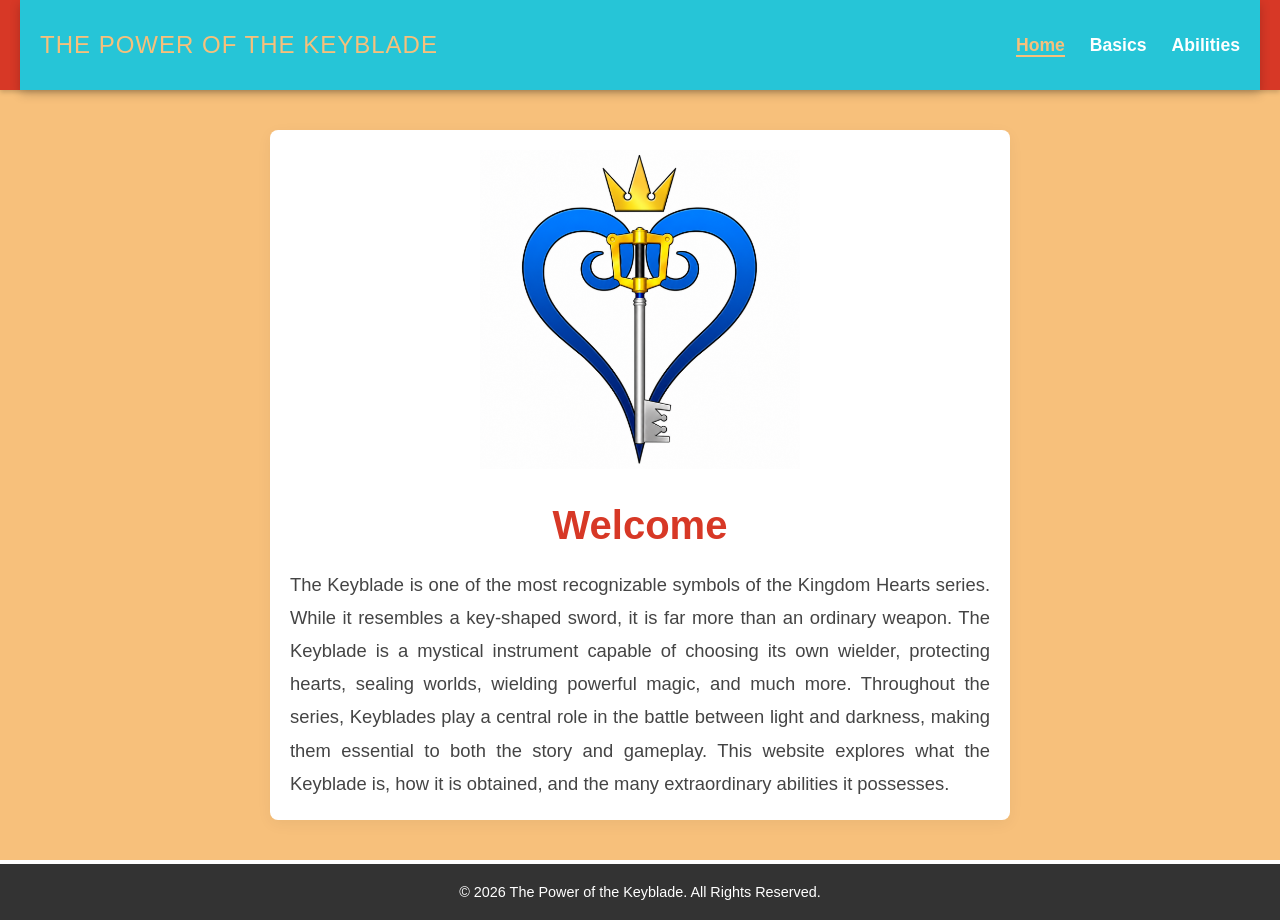
<file: index.html>
<!DOCTYPE html>
<html lang="en">
<head>
    <meta charset="UTF-8">
    <meta name="viewport" content="width=device-width, initial-scale=1.0">
    <title>The Power of the Keyblade</title>
    <link rel="stylesheet" href="styles/styles.css">
    <link rel="stylesheet" href="styles/homestyles.css">
</head>
<body>

    <!-- Nav bar at top of website -->
    <header>
        <nav>
            <div class="site-title">The Power of the Keyblade</div>
            <ul class="nav-links">
                <li><a href="index.html" class="active">Home</a></li>
                <li><a href="basics.html">Basics</a></li>
                <li><a href="abilities.html">Abilities</a></li>
            </ul>
        </nav>
    </header>

    <!-- Main Content Matching the Wireframe Structure -->
    <main>
        <!-- Logo Image Folder Path Update -->
        <div class="logo-container">
            <img src="images/logo.png" alt="The Power of the Keyblade Logo" class="logo-img">
        </div>

        <!-- Content Section -->
        <h1>Welcome</h1>
        <p class="welcome-text">
            The Keyblade is one of the most recognizable symbols of the Kingdom Hearts 
            series. While it resembles a key-shaped sword, it is far more than an ordinary 
            weapon. The Keyblade is a mystical instrument capable of choosing its own 
            wielder, protecting hearts, sealing worlds, wielding powerful magic, and much 
            more. Throughout the series, Keyblades play a central role in the battle 
            between light and darkness, making them essential to both the story and 
            gameplay. This website explores what the Keyblade is, how it is obtained, 
            and the many extraordinary abilities it possesses.
        </p>
    </main>

    <footer>
        &copy; 2026 The Power of the Keyblade. All Rights Reserved.
    </footer>

</body>
</html>
</file>
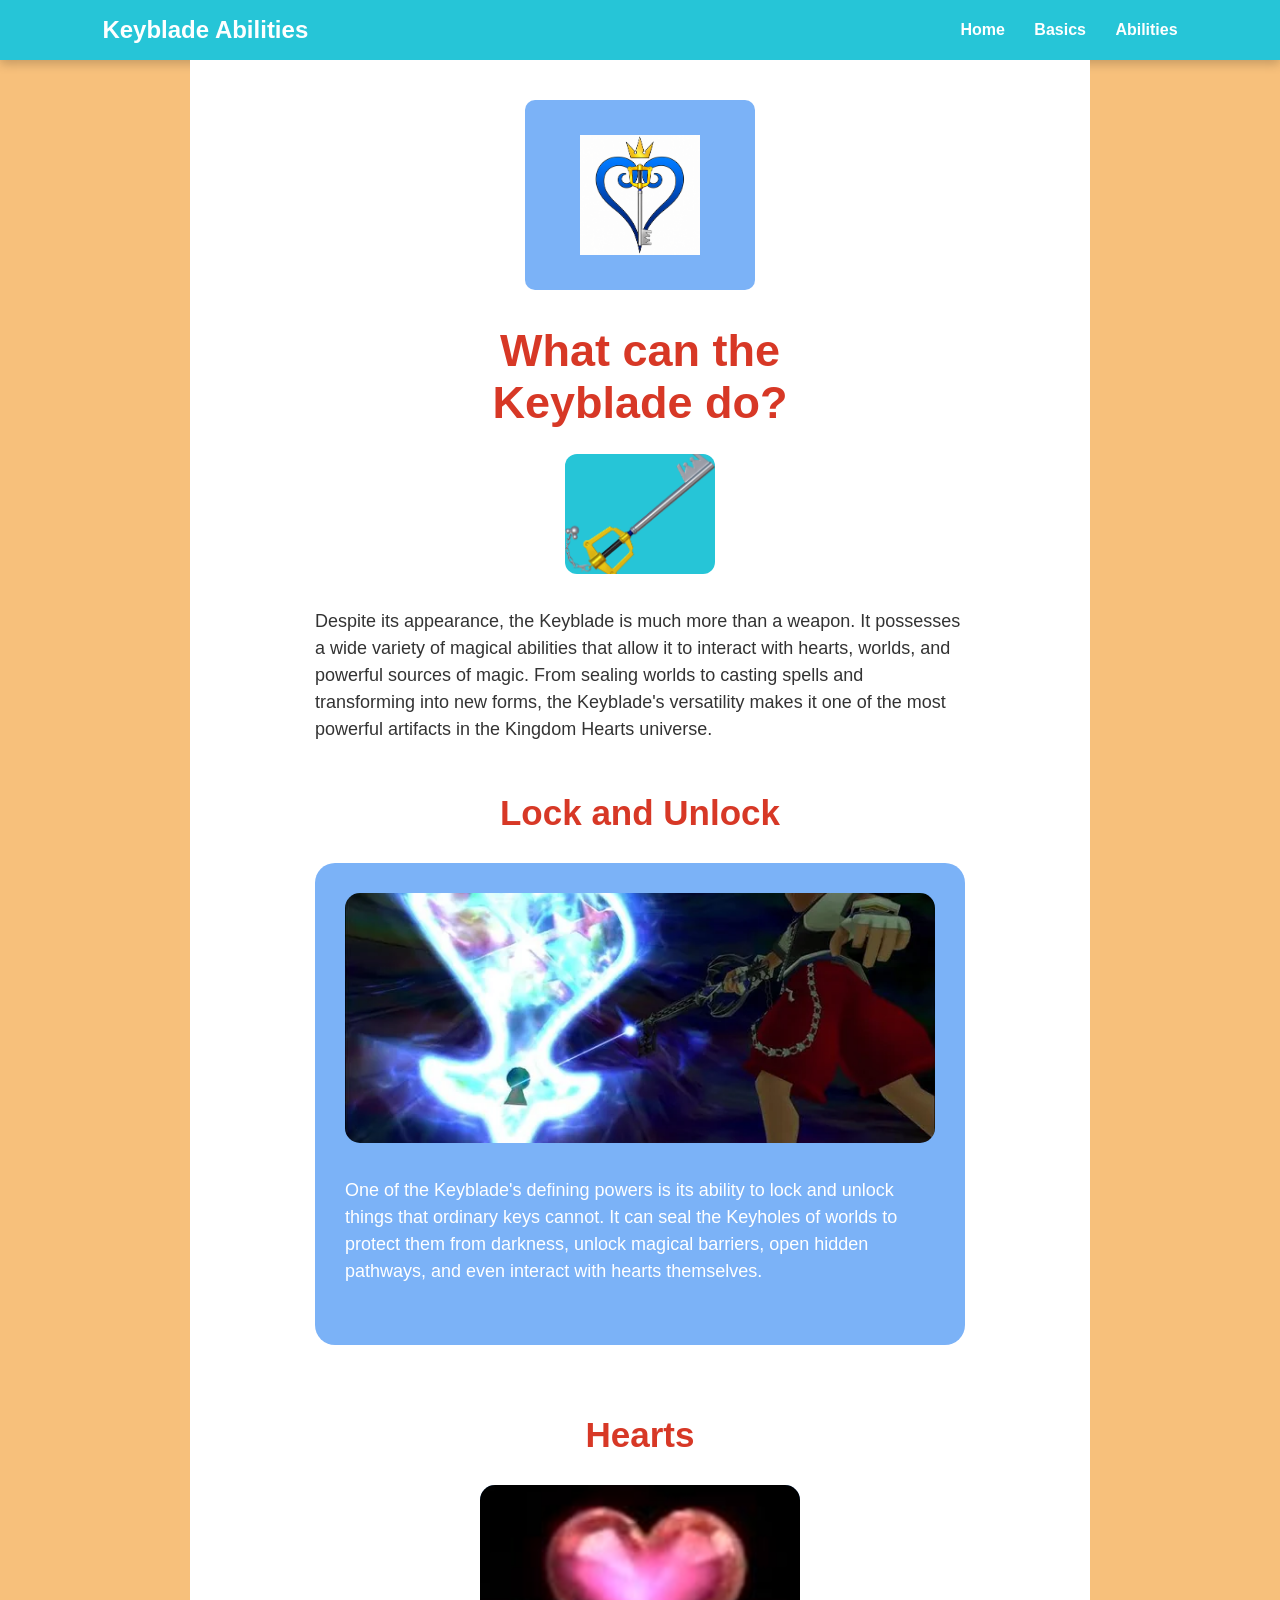
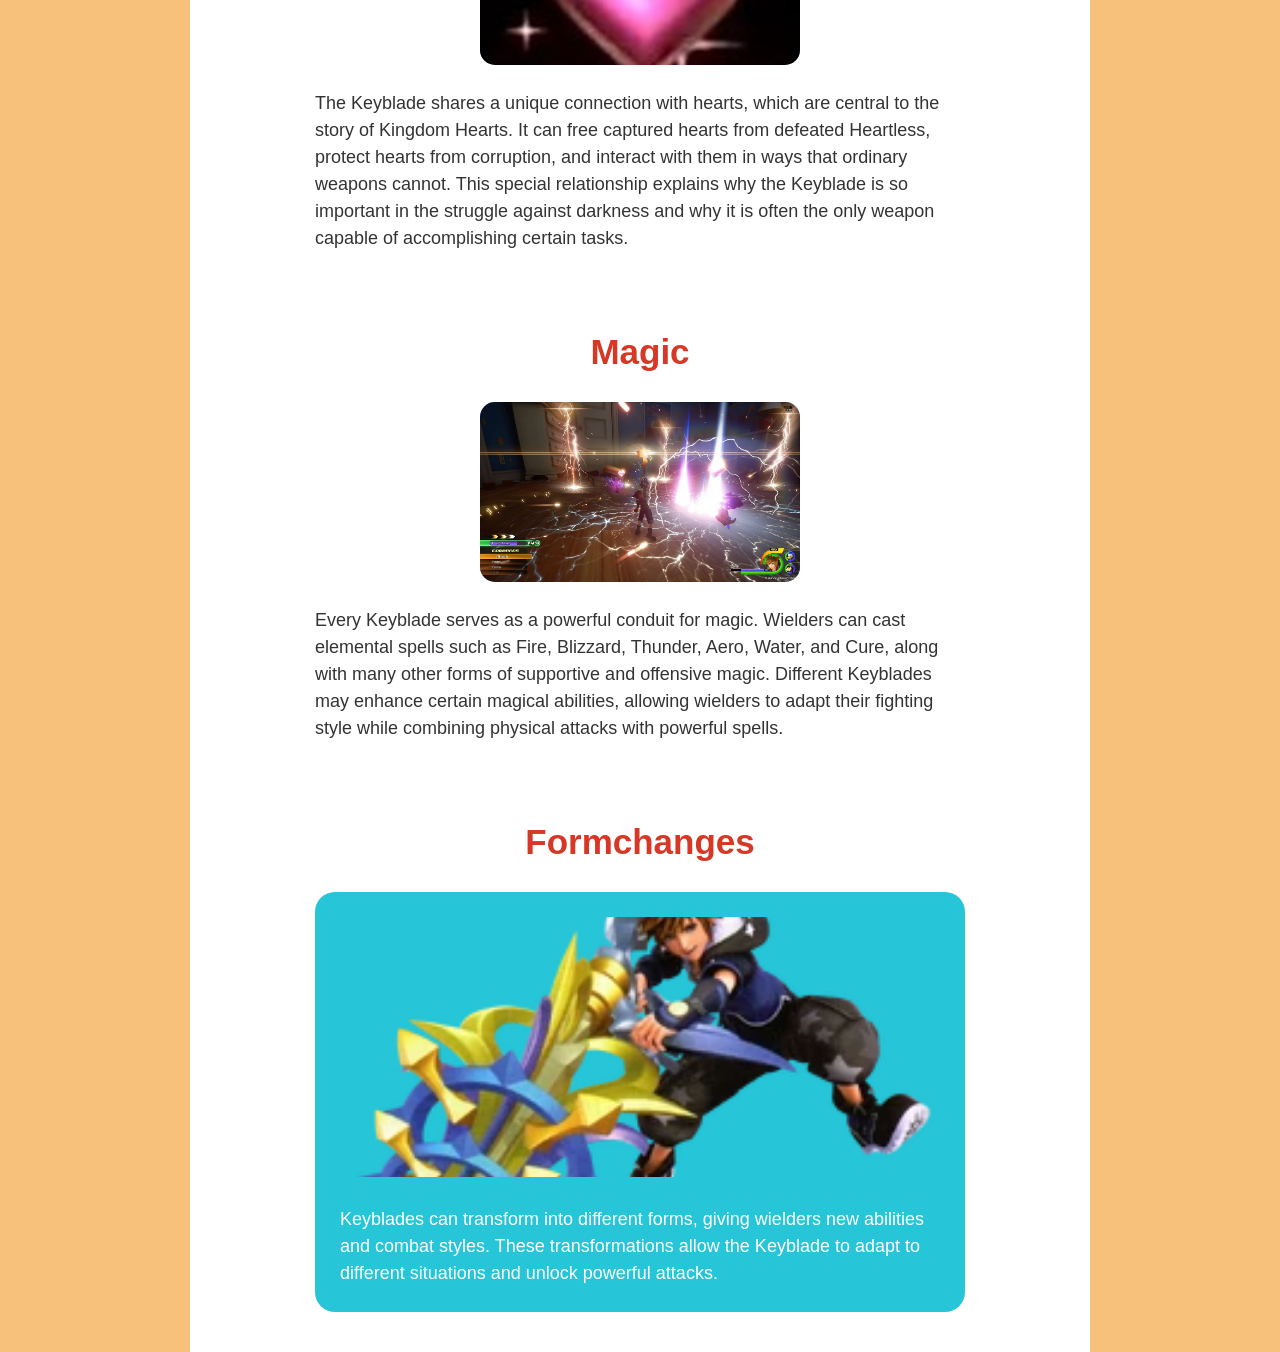
<file: abilities.html>
<!DOCTYPE html>
<html lang="en">
<head>
    <meta charset="UTF-8">
    <meta name="viewport" content="width=device-width, initial-scale=1.0">
    <title>Keyblade Abilities</title>
    <link rel="stylesheet" href="styles/abilities.css">
</head>

<body>

    <nav>
        <h2>Keyblade Abilities</h2>
        <div class="links">
            <a href="index.html">Home</a>
            <a href="basics.html">Basics</a>
            <a href="abilities.html">Abilities</a>
        </div>
    </nav>


    <main>

        <section class="hero">

            <div class="logo">
                <img src="images/logo.png" alt="Keyblade Logo">
            </div>

            <h1>
                What can the<br>
                Keyblade do?
            </h1>

            <img class="small-image" src="images/Kingdom Key.webp" alt="Keyblade">

            <p>
                Despite its appearance, the Keyblade is much more 
                than a weapon. It possesses a wide variety of magical 
                abilities that allow it to interact with hearts, worlds, 
                and powerful sources of magic. From sealing worlds to 
                casting spells and transforming into new forms, the 
                Keyblade's versatility makes it one of the most powerful 
                artifacts in the Kingdom Hearts universe.
            </p>

        </section>


        <section class="ability">

            <h2>Lock and Unlock</h2>

            <div class="ability-card">

                <img src="images/locking keyhole.webp" alt="Lock Ability">

                <p>
                    One of the Keyblade's defining powers is its ability 
                    to lock and unlock things that ordinary keys cannot. 
                    It can seal the Keyholes of worlds to protect them 
                    from darkness, unlock magical barriers, open hidden 
                    pathways, and even interact with hearts themselves.
                </p>

            </div>

        </section>

        <section class="abilities-extra">

    <h2>Hearts</h2>

    <div class="heart-image">

        <img src="images/Heart.png" alt="Heart and Shadow">

    </div>

    <p>
        The Keyblade shares a unique connection with hearts, which are 
        central to the story of Kingdom Hearts. It can free captured hearts 
        from defeated Heartless, protect hearts from corruption, and interact 
        with them in ways that ordinary weapons cannot. This special 
        relationship explains why the Keyblade is so important in the struggle 
        against darkness and why it is often the only weapon capable of 
        accomplishing certain tasks.
    </p>


    <h2>Magic</h2>

    <div class="magic-image">

        <img src="images/Thunder magic.webp" alt="Keyblade Magic">

    </div>

    <p>
        Every Keyblade serves as a powerful conduit for magic. Wielders can 
        cast elemental spells such as Fire, Blizzard, Thunder, Aero, Water, 
        and Cure, along with many other forms of supportive and offensive 
        magic. Different Keyblades may enhance certain magical abilities, 
        allowing wielders to adapt their fighting style while combining 
        physical attacks with powerful spells.
    </p>


    <h2>Formchanges</h2>


    <div class="formchange-card">


        <img src="images/Magic Blaster.webp" alt="Keyblade Formchange">

        <p>
            Keyblades can transform into different forms, giving wielders new 
            abilities and combat styles. These transformations allow the 
            Keyblade to adapt to different situations and unlock powerful 
            attacks.
        </p>

    </div>


</section>




    </main>


</body>
</html>
</file>
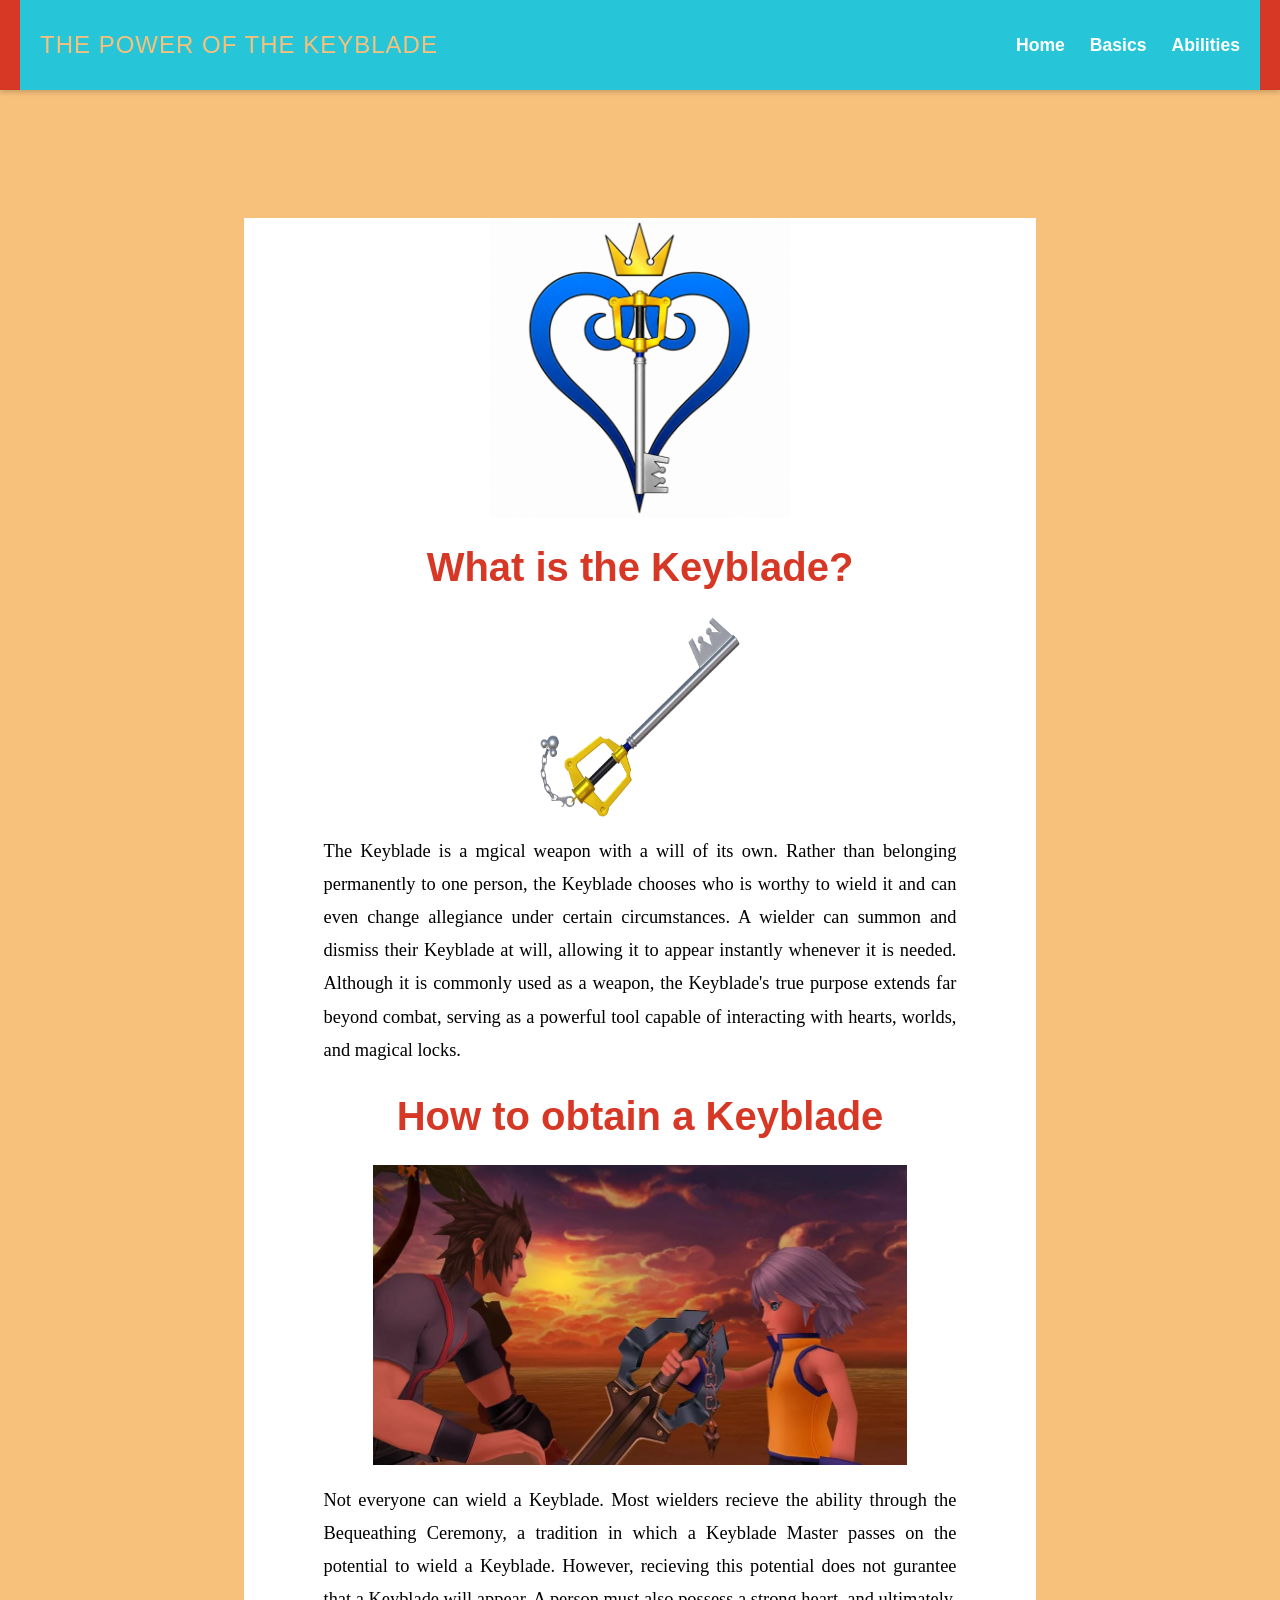
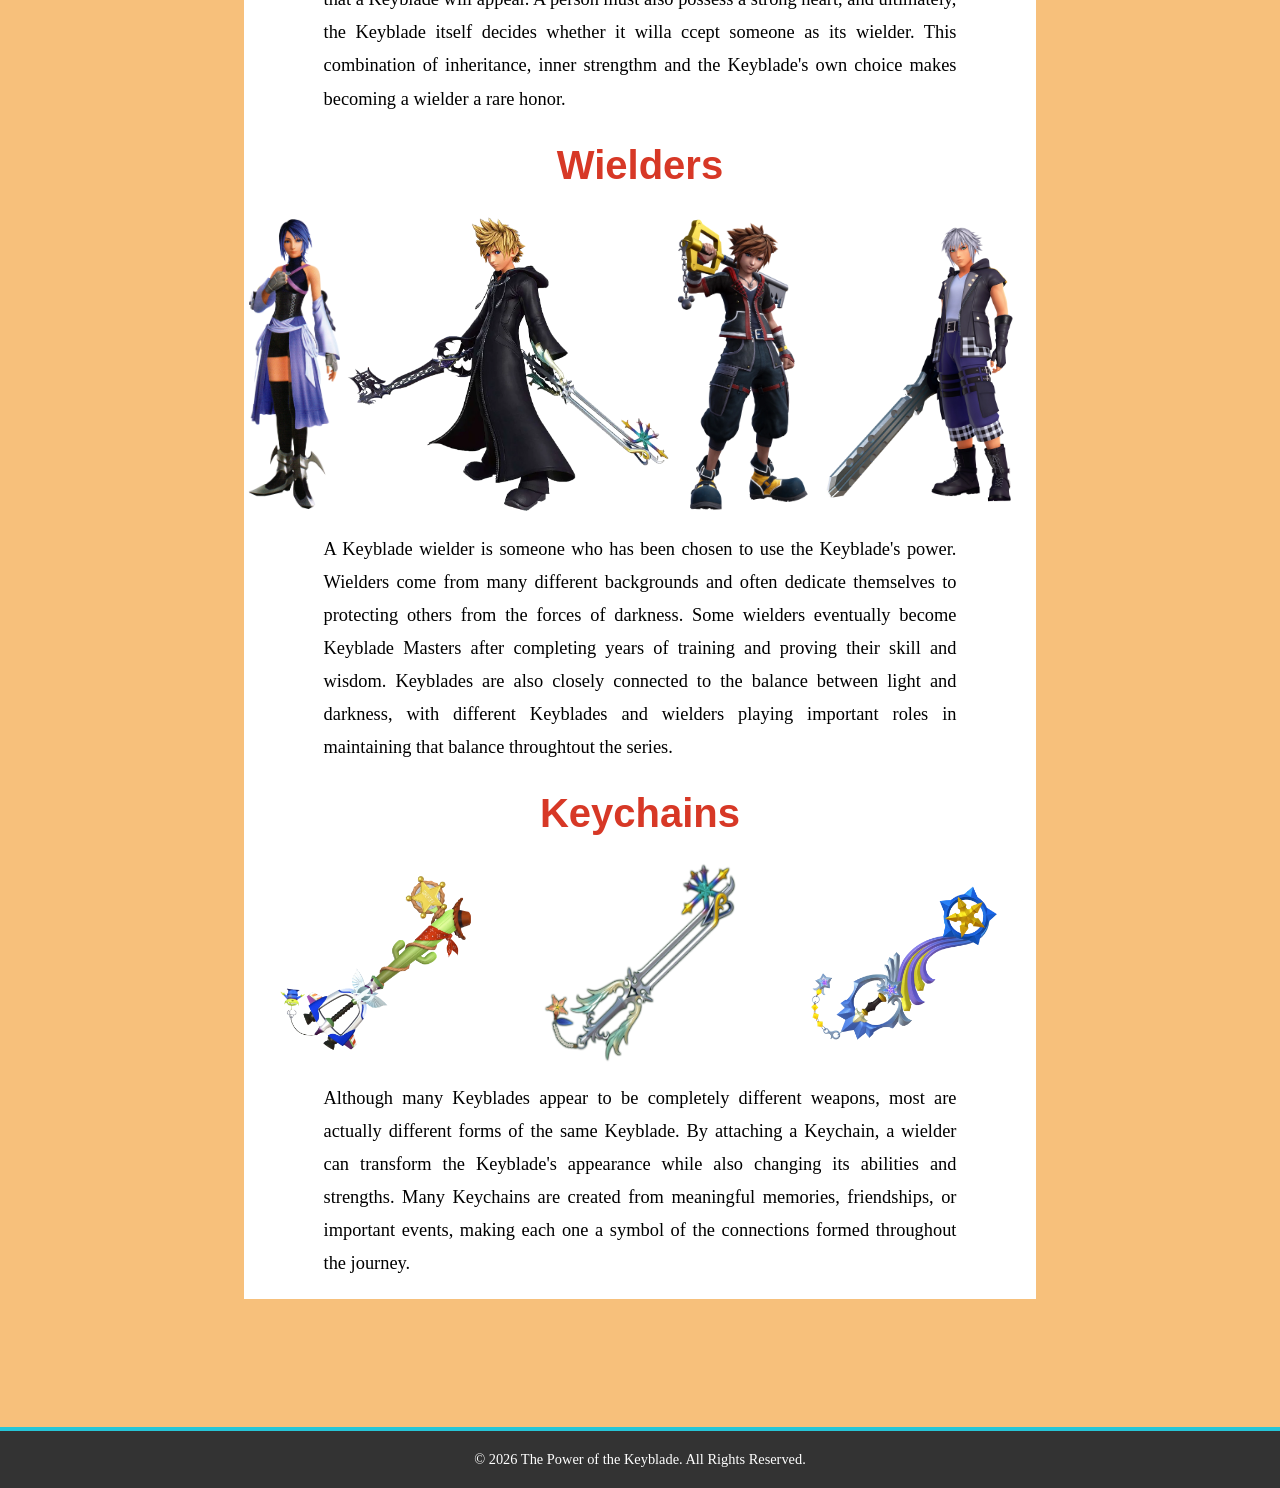
<file: basics.html>
<!DOCTYPE html>
<html lang="en">
<head>
    <meta charset="UTF-8">
    <meta name="viewport" content="width=device-width, initial-scale=1.0">
    <title>The Power of the Keyblade</title>
    <link rel="stylesheet" href="styles/basics.css">
</head>

<body>
    <!-- Nav bar at top of website -->
    <header>
        <nav>
            <div class="site-title">The Power of the Keyblade</div>
            <ul class="nav-links">
                <li><a href="index.html" class="active">Home</a></li>
                <li><a href="basics.html">Basics</a></li>
                <li><a href="abilities.html">Abilities</a></li>
            </ul>
        </nav>
    </header>
    
    <div id="content-container">
        <img id="logo_1" src="images/logo.png" alt="logo"> <!--What images are the first 3?-->

        <h1>What is the Keyblade?</h1>

        <img id="kingdom_key" src="images/Kingdom Key.webp" alt="Kingdom Key">
        <p>The Keyblade is a mgical weapon with a will of its own. Rather than belonging permanently to one person, the Keyblade chooses who is worthy to wield it and can even change allegiance under certain circumstances. A wielder can summon and dismiss their Keyblade at will, allowing it to appear instantly whenever it is needed. Although it is commonly used as a weapon, the Keyblade's true purpose extends far beyond combat, serving as a powerful tool capable of interacting with hearts, worlds, and magical locks.</p>

        <h1>How to obtain a Keyblade</h1>
        <img id="Bequeathing" src="images/Bequeathing.webp" alt="Bequeathing">

        <p>Not everyone can wield a Keyblade. Most wielders recieve the ability through the Bequeathing Ceremony, a tradition in which a Keyblade Master passes on the potential to wield a Keyblade. However, recieving this potential does not gurantee that a Keyblade will appear. A person must also possess a strong heart, and ultimately, the Keyblade itself decides whether it willa ccept someone as its wielder. This combination of inheritance, inner strengthm and the Keyblade's own choice makes becoming a wielder a rare honor.</p>

        <h1>Wielders</h1>
        <div id="img-container-1">
            <img id="Aqua" src="images/Aqua.webp" alt="Aqua">
            <img id="Roxas" src="images/Roxas.webp" alt="Roxas">
            <img id="Sora" src="images/Sora.webp" alt="Sora">
            <img id="Riku" src="images/Riku.webp" alt="Riku">
        </div>

        <p>A Keyblade wielder is someone who has been chosen to use the Keyblade's power. Wielders come from many different backgrounds and often dedicate themselves to protecting others from the forces of darkness. Some wielders eventually become Keyblade Masters after completing years of training and proving their skill and wisdom. Keyblades are also closely connected to the balance between light and darkness, with different Keyblades and wielders playing important roles in maintaining that balance throughtout the series.</p>

        <h1>Keychains</h1>
        <div id="img-container-2">
            <img id="Deputy" src="images/Favorite Deputy.webp" alt="Favorite Deputy">
            <img id="Oath" src="images/Oathkeeper.webp" alt="Oathkeeper">
            <img id="Star" src="images/Shooing_Star.webp" alt="Shooting Star">
        </div>

        <p>Although many Keyblades appear to be completely different weapons, most are actually different forms of the same Keyblade. By attaching a Keychain, a wielder can transform the Keyblade's appearance while also changing its abilities and strengths. Many Keychains are created from meaningful memories, friendships, or important events, making each one a symbol of the connections formed throughout the journey.</p>
    </div>



    
    <footer>
        &copy; 2026 The Power of the Keyblade. All Rights Reserved.
    </footer>
</body>
</html>
</file>
<file: styles/styles.css>
/* Import fallback Kingdom Hearts font weights if available via web wrapper */
@import url('https://fonts.cdnfonts.com/css/khmenu');

@font-face {
    font-family: 'KHGummi';
    src: url('https://www.dafont.com/khgummi.font'); 
}
@font-face {
    font-family: 'KHMenu';
    src: url('https://www.dafont.com/khmenu.font'); 
}

/* Root variables matching the Style Guide Color Palette */
:root {
    --primary-color: #d73826;
    --secondary-color: #f7c07b;
    --accent-1: #26C5D7;
    --accent-2: #7BB2F7;
    --bg-light: #f9f9f9;
}

/* Global Styles */
body {
    margin: 0;
    padding: 0;
    font-family: 'KHMenu', 'Segoe UI', Tahoma, Geneva, Verdana, sans-serif; 
    background-color: var(--bg-light);
    color: #333;
    display: flex;
    flex-direction: column;
    align-items: center;
}

/* Navigation Bar Layout & Color styling */
header {
    width: 100%;
    background-color: var(--primary-color);
    box-shadow: 0 2px 5px rgba(0,0,0,0.2);
    position: sticky;
    top: 0;
    z-index: 1000;
}

nav {
    max-width: 1200px;
    margin: 0 auto;
    display: flex;
    justify-content: space-between;
    align-items: center;
    padding: 15px 20px;
}

.site-title {
    font-family: 'KHGummi', 'Arial Black', sans-serif; 
    color: var(--secondary-color);
    font-size: 1.5rem;
    margin: 0;
    text-transform: uppercase;
    letter-spacing: 1px;
}

.nav-links {
    list-style: none;
    margin: 0;
    padding: 0;
    display: flex;
    gap: 25px;
}

.nav-links a {
    color: #ffffff;
    text-decoration: none;
    font-weight: bold;
    font-size: 1.1rem;
    transition: color 0.3s ease;
}

.nav-links a:hover {
    color: var(--secondary-color);
}

.nav-links .active {
    color: var(--secondary-color);
    border-bottom: 2px solid var(--secondary-color);
}

/* Main Content Wireframe Container */
main {
    max-width: 800px;
    margin: 40px auto;
    padding: 20px;
    text-align: center;
    background: #ffffff;
    border-radius: 8px;
    box-shadow: 0 4px 15px rgba(0,0,0,0.05);
}

/* Logo Area (The Square Placeholder from wireframe) */
.logo-container {
    margin-bottom: 30px;
}

.logo-img {
    max-width: 320px;
    width: 100%;
    height: auto;
    object-fit: contain;
}

/* Typography Main Settings */
h1 {
    font-family: 'KHGummi', 'Arial Black', sans-serif; 
    color: var(--primary-color);
    font-size: 2.5rem;
    margin-bottom: 20px;
}

.welcome-text {
    font-size: 1.15rem;
    line-height: 1.8;
    color: #444;
    text-align: justify; 
    margin: 0 auto;
    max-width: 700px;
}

/* Footer Accent Details */
footer {
    margin-top: auto;
    width: 100%;
    padding: 20px 0;
    background-color: #333;
    color: #fff;
    text-align: center;
    font-size: 0.9rem;
    border-top: 4px solid var(--accent-1);
}
</file>
<file: styles/homestyles.css>
/* Global Layout Styles */


body {
    background: #f7c07b;
    color: #333;
}


nav {
    height: 60px;
    background: #26C5D7;
    display: flex;
    justify-content: space-between;
    align-items: center;
    padding: 0 8%;
    box-shadow: 0 4px 10px rgba(0,0,0,.2);
}


nav h2 {
    color:white;
}


.links a {
    text-decoration:none;
    color:white;
    margin-left:25px;
    font-weight:bold;
}

body {
    margin: 0;
    padding: 0;
    display: flex;
    flex-direction: column;
    align-items: center;
}

/* Navigation Bar Layout */
header {
    width: 100%;
    box-shadow: 0 2px 5px rgba(0,0,0,0.2);
    position: sticky;
    top: 0;
    z-index: 1000;
}

nav {
    max-width: 1200px;
    margin: 0 auto;
    display: flex;
    justify-content: space-between;
    align-items: center;
    padding: 15px 20px;
}

.site-title {
    font-size: 1.5rem;
    margin: 0;
    text-transform: uppercase;
    letter-spacing: 1px;
}

.nav-links {
    list-style: none;
    margin: 0;
    padding: 0;
    display: flex;
    gap: 25px;
}

.nav-links a {
    text-decoration: none;
    font-weight: bold;
    font-size: 1.1rem;
    transition: color 0.3s ease;
}

.nav-links .active {
    border-bottom: 2px solid;
}

/* Main Content Wireframe Container */
main {
    max-width: 800px;
    margin: 40px auto;
    padding: 20px;
    text-align: center;
    border-radius: 8px;
    box-shadow: 0 4px 15px rgba(0,0,0,0.05);
}

/* Logo Area Layout */
.logo-container {
    margin-bottom: 30px;
}

.logo-img {
    max-width: 320px;
    width: 100%;
    height: auto;
    object-fit: contain;
}

/* Structural Text Layout Settings */
h1 {
    font-size: 2.5rem;
    margin-bottom: 20px;
}

.welcome-text {
    font-size: 1.15rem;
    line-height: 1.8;
    text-align: justify; 
    margin: 0 auto;
    max-width: 700px;
}

/* Footer Layout Details */
footer {
    margin-top: auto;
    width: 100%;
    padding: 20px 0;
    text-align: center;
    font-size: 0.9rem;
    border-top: 4px solid;
}
</file>
<file: styles/abilities.css>
* {
    margin: 0;
    padding: 0;
    box-sizing: border-box;
    font-family: Arial, Helvetica, sans-serif;
}


body {
    background: #f7c07b;
    color: #333;
}


nav {
    height: 60px;
    background: #26C5D7;
    display: flex;
    justify-content: space-between;
    align-items: center;
    padding: 0 8%;
    box-shadow: 0 4px 10px rgba(0,0,0,.2);
}


nav h2 {
    color:white;
}


.links a {
    text-decoration:none;
    color:white;
    margin-left:25px;
    font-weight:bold;
}




main {
    max-width:900px;
    margin:auto;
    background:white;
    padding:40px;
    min-height:100vh;
}




.hero {
    text-align:center;
}


.logo {
    width:230px;
    height:190px;
    background:#7BB2F7;
    margin:auto;
    border-radius:10px;
    display:flex;
    justify-content:center;
    align-items:center;
}


.logo img {
    width:120px;
}


h1 {
    margin-top:35px;
    font-size:45px;
    color:#d73826;
}


.small-image {
    margin-top:25px;
    width:150px;
    height:120px;
    object-fit:cover;
    border-radius:12px;
    background:#26C5D7;
}


p {
    font-size:18px;
    line-height:1.5;
    text-align:left;
    margin:30px auto;
    max-width:650px;
}




.ability h2 {
    text-align:center;
    color:#d73826;
    font-size:35px;
    margin-top:50px;
}


.ability-card {
    background:#7BB2F7;
    border-radius:20px;
    padding:30px;
    margin:30px auto;
    max-width:650px;
}


.ability-card img {
    width:100%;
    height:250px;
    object-fit:cover;
    border-radius:15px;
    background:#26C5D7;
}


.ability-card p {
    color:white;
}



@media(max-width:600px){

    nav {
        flex-direction:column;
        height:auto;
        padding:20px;
    }

    .links {
        margin-top:15px;
    }


    main {
        padding:20px;
    }


    h1 {
        font-size:35px;
    }

}


.abilities-extra {
    text-align:center;
    margin-top:70px;
}


.abilities-extra h2 {
    font-size:35px;
    color:#d73826;
    margin:70px 0 30px;
}


.heart-image,
.magic-image {
    width:320px;
    height:180px;
    margin:auto;
    background:#7BB2F7;
    border-radius:15px;
    display:flex;
    justify-content:center;
    align-items:center;
}


.heart-image img,
.magic-image img {
    width:100%;
    height:100%;
    object-fit:cover;
    border-radius:15px;
}



.abilities-extra p {
    max-width:650px;
    margin:25px auto 80px;
    font-size:18px;
    line-height:1.5;
}



.formchange-card {

    background:#26C5D7;
    max-width:650px;
    margin:auto;
    padding:25px;
    border-radius:20px;

}


.formchange-card img {

    width:100%;
    height:260px;
    object-fit:cover;
    border-radius:15px;

}


.formchange-card p {

    color:white;
    margin-bottom:0;

}




@media(max-width:600px){

    .heart-image,
    .magic-image {

        width:90%;

    }


    .abilities-extra h2 {

        font-size:30px;

    }

}
</file>
<file: styles/basics.css>
/* Import fallback Kingdom Hearts font weights if available via web wrapper */
@import url('https://fonts.cdnfonts.com/css/khmenu');

@font-face {
    font-family: 'KHGummi';
    src: url('https://www.dafont.com/khgummi.font'); 
}
@font-face {
    font-family: 'KHMenu';
    src: url('https://www.dafont.com/khmenu.font'); 
}

/* Root variables matching the Style Guide Color Palette */
:root {
    --primary-color: #d73826;
    --secondary-color: #f7c07b;
    --accent-1: #26C5D7;
    --accent-2: #7BB2F7;
    --bg-light: #f9f9f9;
}

/* Global Styles */
body {
    margin: 0;
    padding: 0;
    background-color: #f7c07b;
    display: flex;
    flex-direction: column;
    align-items: center;
}

/* Navigation Bar Layout & Color styling */
header {
    width: 100%;
    background-color: var(--primary-color);
    box-shadow: 0 2px 5px rgba(0,0,0,0.2);
    position: sticky;
    top: 0;
    z-index: 1000;
}

nav {
    max-width: 1200px;
    margin: 0 auto;
    display: flex;
    justify-content: space-between;
    align-items: center;
    padding: 15px 20px;
    height: 60px;
    background: #26C5D7;
    font-family: Arial, Helvetica, sans-serif;
}

.site-title {
    font-family: 'KHGummi', 'Arial Black', sans-serif; 
    color: var(--secondary-color);
    font-size: 1.5rem;
    margin: 0;
    text-transform: uppercase;
    letter-spacing: 1px;
}

.nav-links {
    list-style: none;
    margin: 0;
    padding: 0;
    display: flex;
    gap: 25px;
}

.nav-links a {
    color: #ffffff;
    text-decoration: none;
    font-weight: bold;
    font-size: 1.1rem;
    transition: color 0.3s ease;
}



/* Logo Area (The Square Placeholder from wireframe) */
.logo-container {
    margin-bottom: 30px;
}

.logo-img {
    max-width: 320px;
    width: 100%;
    height: auto;
    object-fit: contain;
}



/* Typography Main Settings */
h1 {
    font-family: 'KHGummi', 'Arial Black', sans-serif; 
    color: var(--primary-color);
    font-size: 2.5rem;
    text-align: center;
    padding: 0%;
    padding-right: 10%;
    padding-left: 10%;
}


#content-container {
    background-color: white;
    margin: 20%;
    margin-top: 10%;
    margin-bottom: 10%;
}

p {
    font-family: 'KHMenu';
    font-size: 1.15rem;
    line-height: 1.8;
    text-align: justify; 
    margin-left: 10%;
    margin-right: 10%;
    max-width: 700px;
}

/*Wielders Imgs*/
#img-container-1 {
    display: grid;
    grid-template-columns: 1fr 1fr 1fr 1fr;
    grid-template-rows: 1fr;
    place-items: center;
}

#Aqua {
    height: 300px;
    grid-column: 1;
}

#Roxas {
    height: 300px;
    grid-column: 2;
}

#Sora {
    height: 300px;
    grid-column: 3;
}

#Riku {
    height: 300px;
    grid-column: 4;
}

/*Keychain Imgs*/
#img-container-2 {
    display: grid;
    grid-template-rows: 1fr;
    grid-template-columns: 1fr 1fr 1fr;
    place-items: center;
}

#Deputy {
    height: 200px;
    width: 200px;
    grid-column: 1;
}

#Oath {
    height: 200px;
    width: 200px;
    grid-column: 2;
}

#Star {
    height: 200px;
    width: 200px;
    grid-column: 3;
}

/* Footer Accent Details */
footer {
    margin-top: auto;
    width: 100%;
    padding: 20px 0;
    background-color: #333;
    color: #fff;
    text-align: center;
    font-size: 0.9rem;
    border-top: 4px solid var(--accent-1);
}

/* other images*/
#logo_1 {
    height: 300px;
    width: 300px;
    display: block;
    margin: 0 auto;
}

#kingdom_key {
    height: 200px;
    width: 200px;
    display: block;
    margin: 0 auto;
}

#Bequeathing {
    max-height: 300px;
    display: block;
    margin: 0 auto;
}
</file>
